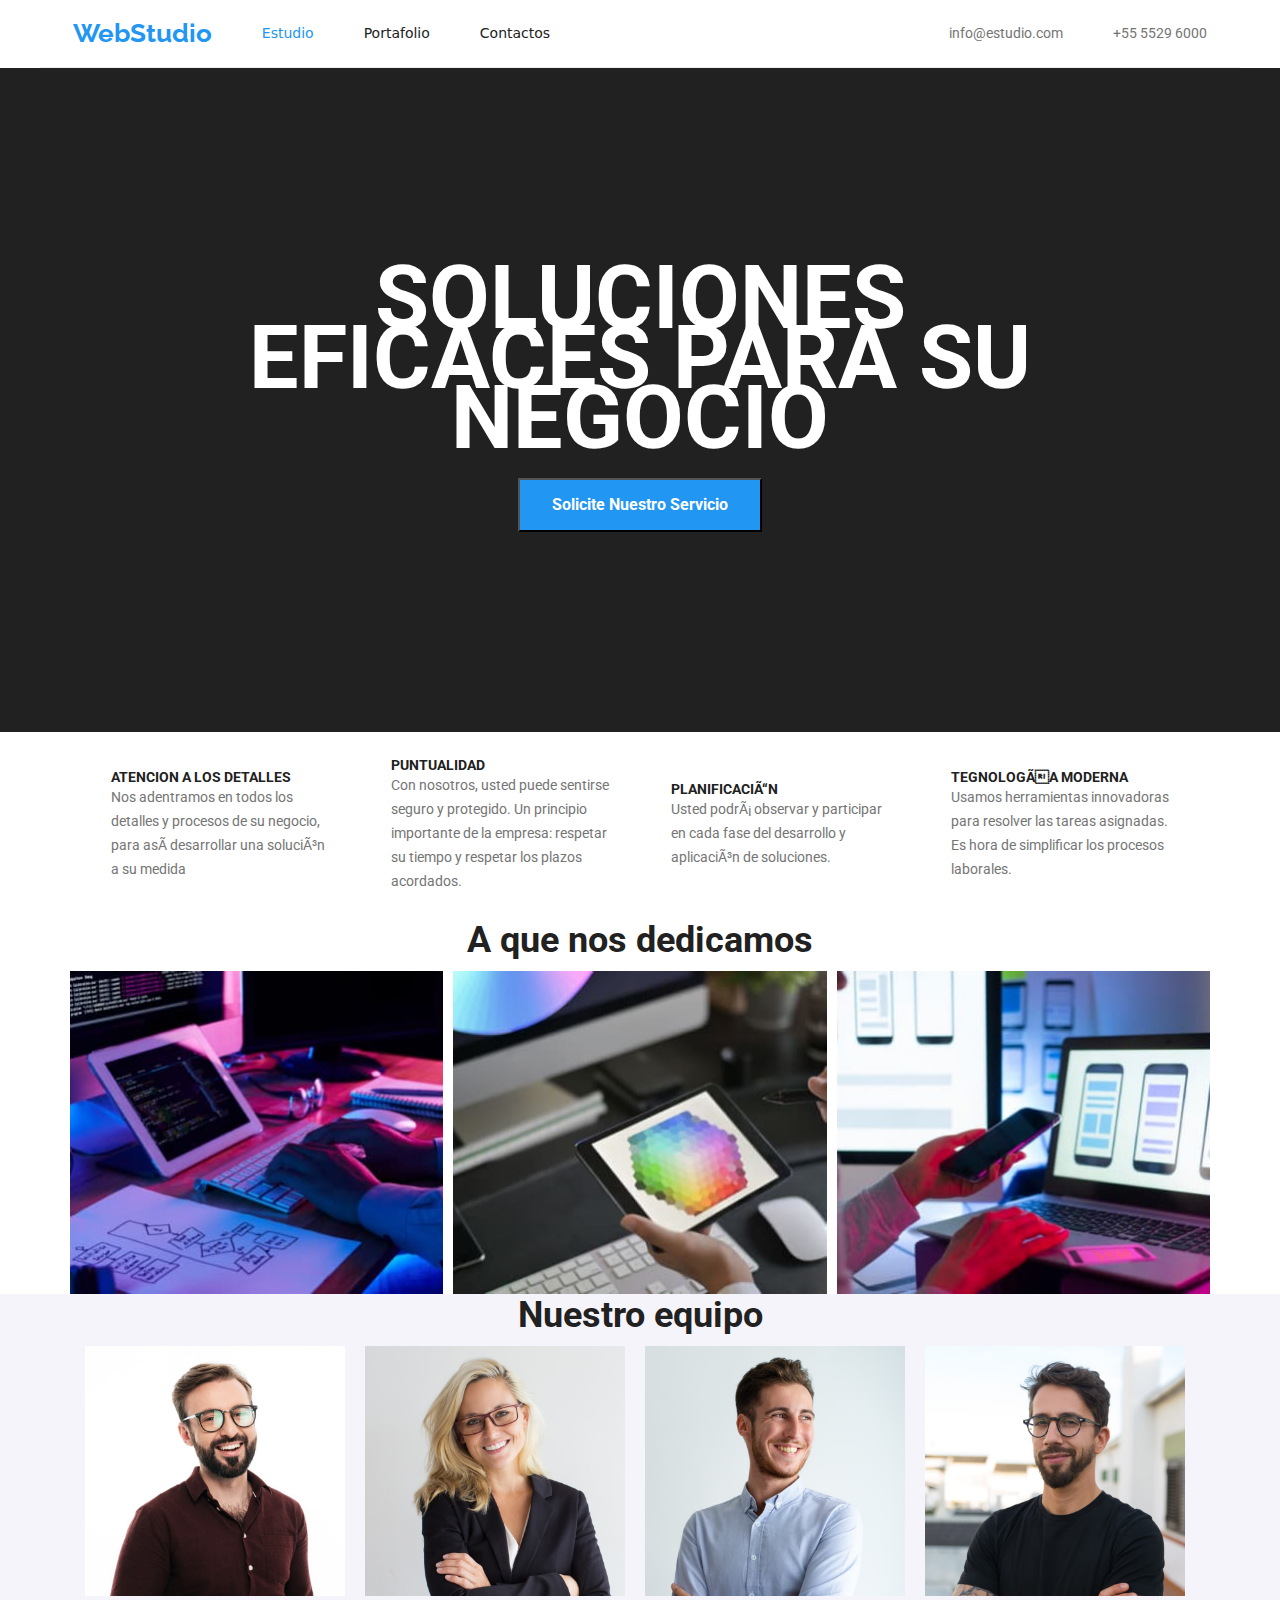
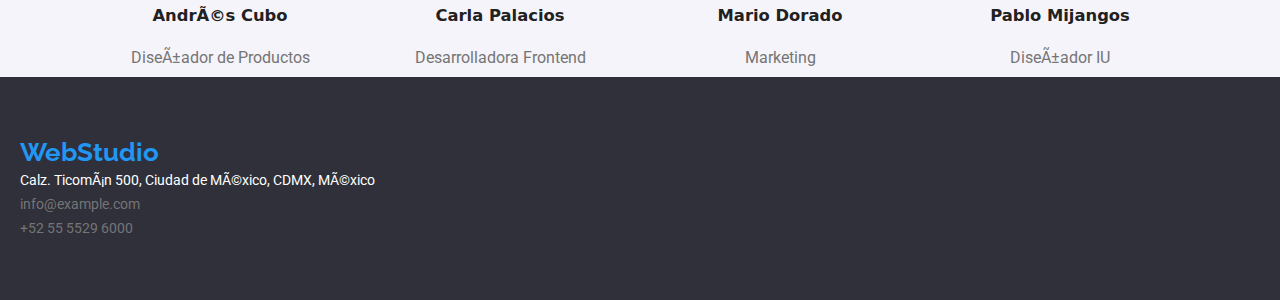
<file: index.html>
<!DOCTYPE html>
<html lang="en">
  <head>
    <meta charset="UTF -8" />
    <meta http-equiv="X-UA-Compatible" content="IE=edge">
    <meta name="viewport" content="width=device-widht,initial-scale=1.0" />
    <link rel="preconnect" href="https://fonts.googleapis.com">
<link rel="preconnect" href="https://fonts.gstatic.com" crossorigin>
<link href="https://fonts.googleapis.com/css2?family=Raleway:wght@700&display=swap" rel="stylesheet">
<link rel="preconnect" href="https://fonts.googleapis.com">
<link rel="preconnect" href="https://fonts.gstatic.com" crossorigin>
<link href="https://fonts.googleapis.com/css2?family=Raleway:wght@700&family=Roboto:wght@400;500;700;900&display=swap" rel="stylesheet">
<link rel="stylesheet" href="./css/styles.css" />
<link
    rel="stylesheet"
    href="https://cdnjs.cloudflare.com/ajax/libs/modern-normalize/1.0.0/modern-normalize.min.css"
  />
    <title>WebStudio</title>
  </head>
  <body>
    <header class="container section-header">
      <nav class="menu-main-list">
        <a class="sub-menu logo" href="http://127.0.0.1:5500/index.html">WebStudio</a>
        <ul class="menu list">
          <li class="sub-menu"><a class="header-link--selected" href="#">Estudio</a></li>
          <li class="sub-menu"><a href="./portafolio.html">Portafolio</a></li>
          <li class="sub-menu">Contactos</li>
        </ul>
      </nav>
      <ul class="menu list">        
        <li class="sub-menu"><a class="contacts-start" href="mailto:info@estudio.com">info@estudio.com</a></li>
        <li class="sub-menu"><a class="contacts-start" href="tel:+55 5529 6000">+55 5529 6000</a></li>
      </ul>
    </header>
    <main class="section-main">
        <section class="container section-title-main">
          <h1 class="title-main">SOLUCIONES EFICACES PARA SU NEGOCIO</h1>
          <input class="button-main" type="button" value="Solicite Nuestro Servicio">
        </section>
        <div>
        <section>
          <ul class="section-paragraphs-main list">
            <li class="paragraphs-main">
              <h3>ATENCION A LOS DETALLES</h3>
              <p>
                Nos adentramos en todos los detalles y procesos de su negocio,
                para así desarrollar una solución a su medida
              </p>
            </li>
            <li class="paragraphs-main">
              <h3>PUNTUALIDAD</h3>
              <p>
                Con nosotros, usted puede sentirse seguro y protegido. Un
                principio importante de la empresa: respetar su tiempo y
                respetar los plazos acordados.
              </p>
            </li>
            <li class="paragraphs-main">
              <h3>PLANIFICACIÓN</h3>
              <p>
                Usted podrá observar y participar en cada
                fase del desarrollo y aplicación de soluciones.
              </p>
            </li>
            <li class="paragraphs-main">
              <h3>TEGNOLOGÍA MODERNA</h3>
              <p>
                Usamos herramientas innovadoras para resolver las tareas
                asignadas. Es hora de simplificar los procesos laborales.
              </p>
            </li>
          </ul>
        </section>
      </div>
      <section class="section-definition">
        <h2 class="title-secundary">A que nos dedicamos</h2>
        <ul class="section-definition list">
          <li class="img-definition">
            <img
              src="./images/tabletaconcodigo.jpg"
              alt="imagen de tableta del menu"
              width="373.16px"
              height="auto"
            />
          </li>
          <li class="img-definition">
            <img
              src="./images/tabletconhexagono.jpg"
              alt="imagen de tableta con hexagono del menu"
              width="373.16px"
              height="auto"
            />
          </li>
          <li class="img-definition">
            <img
              src="./images/pcycelular.jpg"
              alt="imagen de pc y celular del menu"
              width="373.16px"
              height="auto"
            />
          </li>
        </ul>
      </section>
      <section class="section-team">
        <h2 class="title-team">Nuestro equipo</h2>
        <ul class="section-team list">
          <li class="img-team">
            <img
              src="./images/hombregafasbarbacamisa.jpg"
              alt="hombre gafas barba camisa parte del equipo"
              width="260px"
              height="auto"
            />
            <h3>Andrés Cubo</h3>
            <p>Diseñador de Productos</p>
          </li>
          <li class="img-team">
            <img
              src="./images/mujerrubiagafas.jpg"
              alt="mujer que hace parte del equipo"
              width="260px"
              height="auto"
            />
            <h3>Carla Palacios</h3>
            <p>Desarrolladora Frontend</p>
          </li>  
          <li class="img-team">
            <img
              src="./images/hombrecamisa.jpg"
              alt="hombrecamisapartedelequippo"
              width="260px"
              height="auto"
            />
            <h3>Mario Dorado</h3>
            <p>Marketing</p>
          </li>
          <li class="img-team">
            <img
              src="./images/hombregafascamisetanegra.jpg"
              alt="hombre camiseta parte del equipo"
              width="260px"
              height="auto"
            />
            <h3>Pablo Mijangos</h3>
            <p>Diseñador IU</p>
          </li>
        </ul>
      </section>
    </main>
    <footer class="section-footer">
        <a href="http://127.0.0.1:5500/index.html"> WebStudio</a>
      <address>
        Calz. Ticomán 500, Ciudad de México, CDMX, México
      <ul class="nav_contact list">
        <li><a class="mail-footer" href="mailto:info@example.com">info@example.com</a></li>
        <li><a class="tel-footer" href="tel:+52 55 5529 6000">+52 55 5529 6000</a></li>
      </address>
      </ul>
    </footer>
  </body>
</html>
</file>
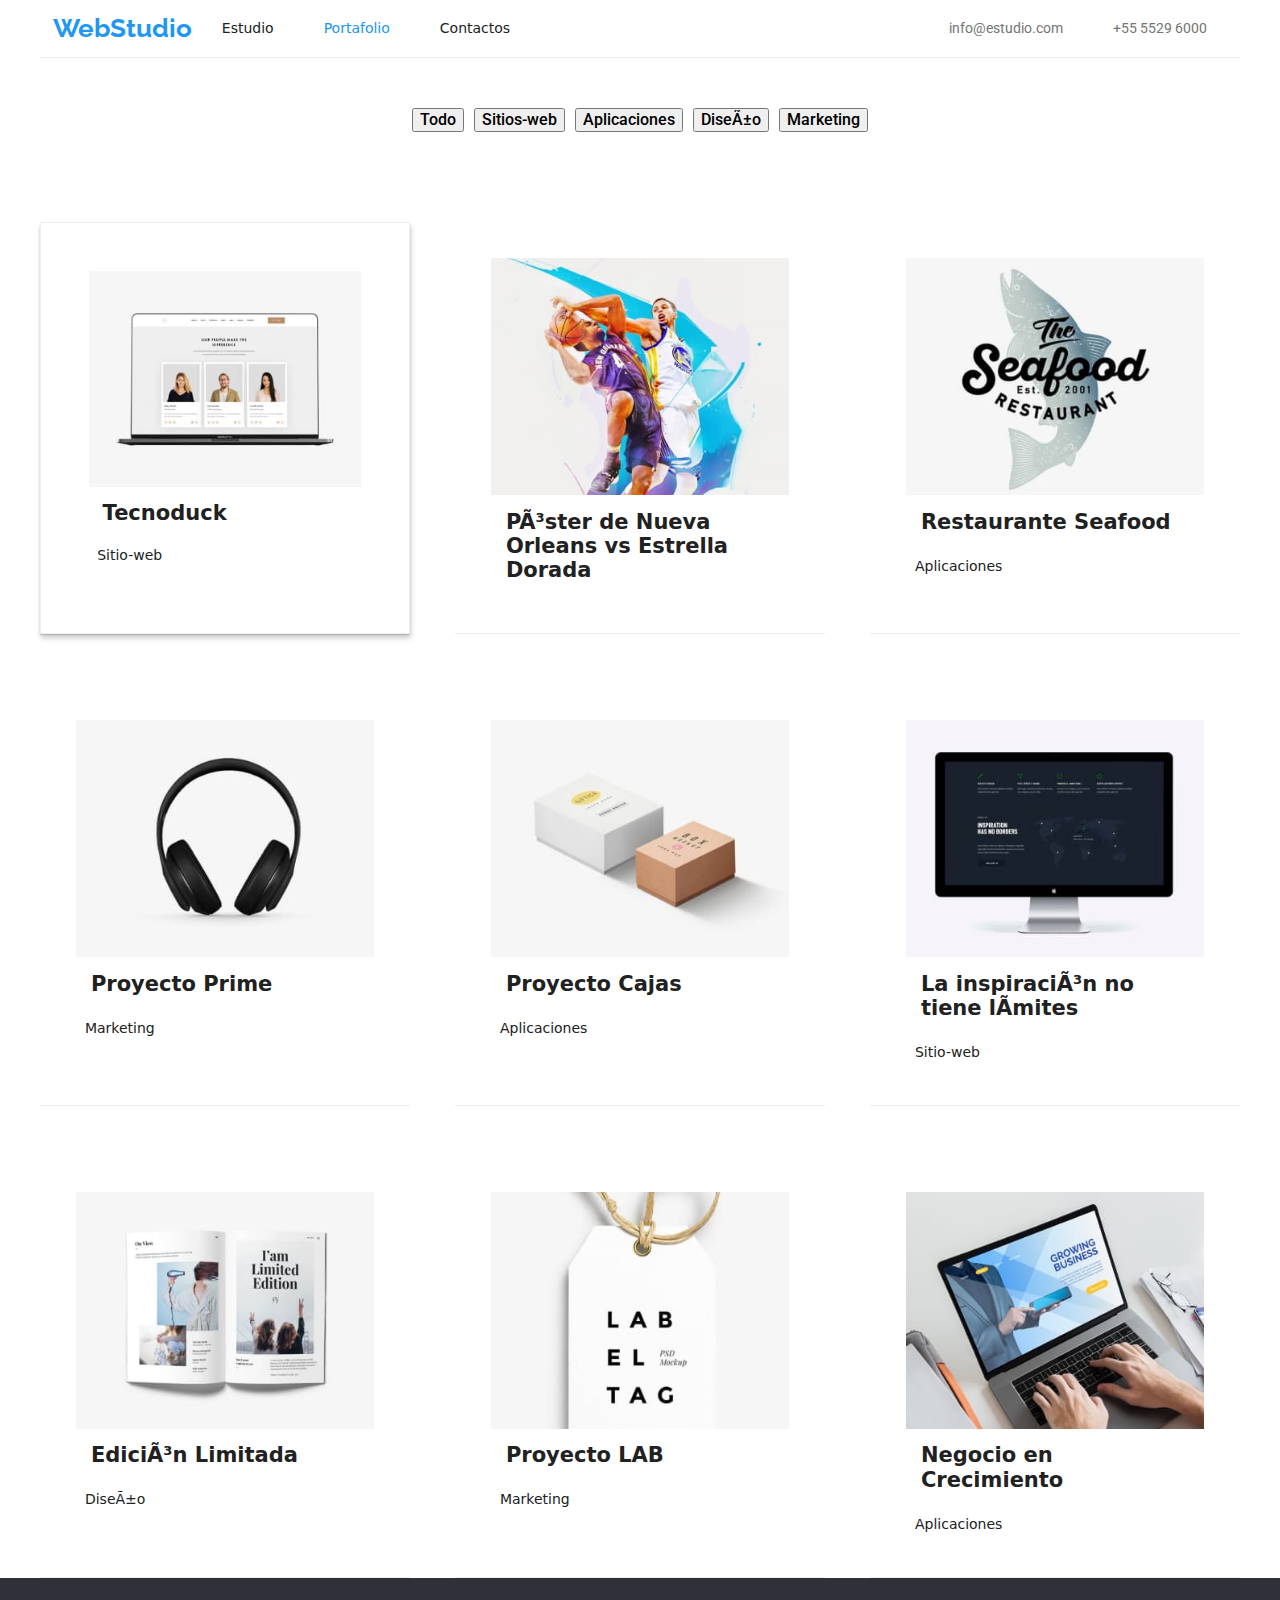
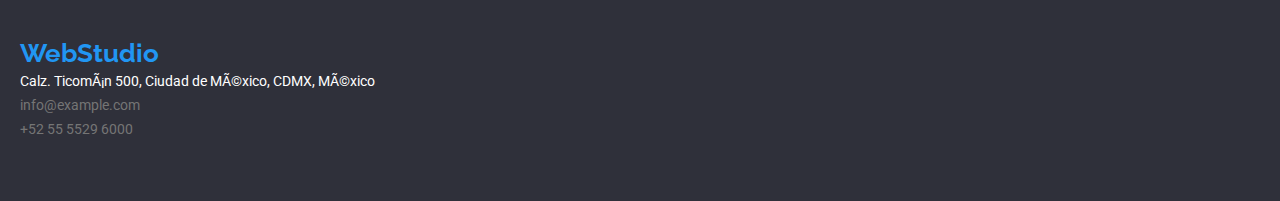
<file: portafolio.html>
<!DOCTYPE html>
<html lang="en">
  <head>
    <meta charset="UTF -8" />
    <meta http-equiv="X-UA-Compatible" content="IE=edge">
    <meta name="viewport" content="width=device-widht,initial-scale=1.0" />
    <link rel="stylesheet" href="./css/styles.css" />
    <link rel="preconnect" href="https://fonts.googleapis.com">
<link rel="preconnect" href="https://fonts.gstatic.com" crossorigin>
<link href="https://fonts.googleapis.com/css2?family=Raleway:wght@700&display=swap" rel="stylesheet">
<link rel="preconnect" href="https://fonts.googleapis.com">
<link rel="preconnect" href="https://fonts.gstatic.com" crossorigin>
<link href="https://fonts.googleapis.com/css2?family=Raleway:wght@700&family=Roboto:wght@400;500;700;900&display=swap" rel="stylesheet">
<link rel="stylesheet" href="./css/styles.css" />
<link
    rel="stylesheet"
    href="https://cdnjs.cloudflare.com/ajax/libs/modern-normalize/1.0.0/modern-normalize.min.css"
  />
    <title>WebStudio</title>
  </head>
  <body>
    <header class="container section-header">
      <nav class="menu-main-list">
        <a class="logo" href="http://127.0.0.1:5500/index.html">WebStudio</a>
        <ul class="menu list">
          <li class="sub-menu"><a href="./index.html">Estudio</a></li>
          <li class="sub-menu"><a class="header-link--selected" href="./portafolio.html">Portafolio</a></li>
          <li class="sub-menu">Contactos</li>
        </ul>
      </nav>
      <ul class="menu list">        
        <li class="sub-menu"><a class="contacts-start" href="mailto:info@estudio.com">info@estudio.com</a></li>
        <li class="sub-menu"><a class="contacts-start" href="tel:+55 5529 6000">+55 5529 6000</a></li>
      </ul>
    </header>
    <main class="container section-main">
      <section class="section-buttons-main">
        <ul class="list-buttons-main list">
          <li><input  class="buttons-main" type="button" value="Todo" /></li>
          <li><input  class="buttons-main" type="button" value="Sitios-web" /></li>
          <li><input  class="buttons-main" type="button" value="Aplicaciones" /></li>
          <li><input  class="buttons-main" type="button" value="Diseño" /></li>
          <li><input  class="buttons-main" type="button" value="Marketing" /></li>
        </ul>
      </section>
      <div>
        <section class="section-cards">
          <ul class="cards-portafolio list">
            <li class="img-card-first">
            <img src="./images/computer.jpg" 
            alt="un computador"
            width="300px"
            height="auto">
              <h2>Tecnoduck</h2>
              <p>Sitio-web</p>
            </li>
            <li class="img-card">
              <img src="./images/bascketball.jpg" 
              alt="dos hombres jugando balonvesto"
              width="300px"
              height="auto"> 
              <h2>Póster de Nueva Orleans vs Estrella Dorada</h2>
              </li>
            <li class="img-card">
              <img src="./images/fish-restaurant.jpg" 
              alt="logo de restaurante de pescado"
              width="300px"
              height="auto">
              <h2>Restaurante Seafood</h2>
              <p>Aplicaciones</p></li>
            <li class="img-card">
              <img src="./images/earphones.jpg" 
              alt="auriculares"
              width="300px"
              height="auto">
              <h2>Proyecto Prime</h2>
              <p>Marketing</p></li>
            <li class="img-card">
              <img src="./images/boxes.jpg" alt="cajas"
              width="300px"
              height="auto">
              <h2>Proyecto Cajas</h2>
              <p>Aplicaciones</p></li>
            <li class="img-card">
              <img src="./images/computer-based.jpg" 
              alt="computador con base"
              width="300px"
              height="auto">
              <h2>La inspiración no tiene límites</h2>
              <p>Sitio-web</p></li>
            <li class="img-card">
              <img src="./images/magazine.jpg" 
              alt="revista"
              width="300px"
              height="auto">
              <h2>Edición Limitada</h2>
              <p>Diseño</p></li>
            <li class="img-card">
              <img src="./images/label.jpg" 
              alt="etiqueta"
              width="300px"
              height="auto">
              <h2>Proyecto LAB</h2>
              <p>Marketing</p></li>
            <li class="img-card">
              <img src="./images/computer-in-use.jpg" 
              alt="computador en uso"
              width="300px"
              height="auto">
              <h2>Negocio en Crecimiento</h2>
              <p>Aplicaciones</p></li>
          </ul>
        </section>
      </div>
    </main>
    <footer class="section-footer">
      <a class="logo" href="http://127.0.0.1:5500/index.html"> WebStudio</a>
    <address>
      Calz. Ticomán 500, Ciudad de México, CDMX, México
    <ul class="nav-contact list">
      <li><a class="mail-footer" href="mailto:info@example.com">info@example.com</a></li>
      <li><a class="tel-footer" href="tel:+52 55 5529 6000">+52 55 5529 6000</a></li>
    </address>
    </ul>
  </footer>
  </body>
</html>
</file>
<file: css/styles.css>
:root {
  --primary-text-color: #212121;
  --secondary-text-color: #757575;
  --accent-color: #2196f3;
  --primary-background-color: #ffffff;
  --secondary-background-color: #2f303a;
}

body {
  font-family: 'Roboto';
  font-size: 14px;
  color: var(--primary-text-color);
  background-color: var(--primary-background-color);
  font-family: 'Roboto', sans-serif;
}
h1,
h2,
h3,
h4,
h5,
h6,
p,
ul {
  margin: 0;
}
html {
  box-sizing: border-box;
}
*,
*::before,
*::after {
  box-sizing: inherit;
}
img {
  display: block;
  max-width: 100%;
  height: auto;
}
address {
  font-style: normal;
}
.link {
  text-decoration: none;
  color: inherit;
}
.list {
  list-style: none;
  padding: 0;
  margin: 0;
}
.header-link--selected {
  color: #2196f3;
  width: 145px;
  height: 35px;
}
a {
  color: currentColor;
  text-decoration: none;
}
.contacts-start {
  color: #757575;
  font-family: 'roboto';
  font-style: normal;
  font-weight: 500px;
  font-size: 14px;
  line-height: 16.41px;
}
.contacts-start:hover {
  color: #2196f3;
}
.logo {
  color: #2196f3;
  font-family: 'Raleway';
  font-style: normal;
  font-weight: 700;
}

.button-main {
  color: #ffffff;
  background-color: #2196f3;
  font-family: 'roboto';
  font-style: normal;
  font-weight: 700;
  font-size: 16px;
  line-height: 30px;
  text-align: center;
}
.button-main:hover {
  color: #ffffff;
  background-color: #2196f3;
  cursor: pointer;
}
.section-title-main {
  color: #ffffff;
  font-family: 'roboto';
  font-weight: 900;
  font-size: 44px;
  line-height: 60px;
  background-color: #212121;
  text-align: center;
}
.list-buttons-main {
  text-align: center;
}
.buttons-main {
  font-family: 'roboto';
  font-weight: 500;
  font-size: 16px;
  text-align: center;
  text-decoration: none;
}
.buttons-main:hover {
  color: var(--primary-background-color);
  background-color: #2196f3;
  text-align: center;
  cursor: pointer;
}
.section-paragraphs-main h3 {
  color: #212121;
  font-family: 'roboto';
  font-style: normal;
  font-weight: 700;
  font-size: 14px;
  line-height: 16px;
}
.section-paragraphs-main p {
  color: #757575;
  font-family: 'roboto';
  font-style: normal;
  font-weight: 400;
  font-size: 14px;
  line-height: 24px;
}
.title-secundary {
  color: #212121;
  font-family: 'roboto';
  font-style: normal;
  font-weight: 700;
  font-size: 36px;
  line-height: 42px;
  text-align: center;
}
.title-team {
  color: #212121;
  font-family: 'roboto';
  font-style: normal;
  font-weight: 700;
  font-size: 36px;
  line-height: 42px;
  text-align: center;
}
.section-team p {
  color: #757575;
  font-family: 'roboto';
  font-style: normal;
  font-weight: 400;
  font-size: 16px;
  line-height: 19px;
}
.paragraphs-portafolio p {
  color: #757575;
  font-family: 'roboto';
  font-style: normal;
  font-weight: 400;
  font-size: 16px;
  line-height: 30px;
}
footer {
  background-color: #2f303a;
}
a[href="http://127.0.0.1:5500/index.html"]
{
  color: #2196f3;
  font-family: 'Raleway';
  font-style: normal;
  font-weight: 700;
  font-size: 26px;
  line-height: 31px;
}
address {
  color: #ffffff;
  font-family: 'roboto';
  font-style: normal;
  font-weight: 400;
  font-size: 14px;
  line-height: 24px;
}
.mail-footer {
  color: #757575;
  font-family: 'roboto';
  font-style: normal;
  font-weight: 400;
  font-size: 14px;
  line-height: 24px;
}
.mail-footer:hover {
  color: #2196f3;
}
.tel-footer {
  color: #757575;
  font-family: 'roboto';
  font-style: normal;
  font-weight: 400;
  font-size: 14px;
  line-height: 24px;
}
.tel-footer:hover {
  color: #2196f3;
  cursor: pointer;
}
.container {
  width: 1200px;
  margin: 0 auto;
}
.section-header {
  width: 1200px;
  padding: 1%;
}
.section-header {
  display: flex;
  flex-wrap: wrap;
  gap: 10px;
  justify-content: space-between;
  align-items: center;
  border-bottom-width: 1px;
  border-bottom-style: solid;
  border-bottom-color: #ececec;
}
.menu-main-list {
  display: flex;
  flex-wrap: wrap;
  gap: 10px;
  justify-content: center;
  align-items: center;
}
.menu {
  display: flex;
  flex-wrap: wrap;
  gap: 10px;
}
.sub-menu {
  padding: 5px 20px;
}
.section-title-main {
  width: 100%;
  display: flex;
  flex-wrap: wrap;
  gap: 10px;
  flex-direction: row;
  justify-content: center;
  align-items: center;
  padding: 200px 180px;
}
.button-main {
  display: flex;
  justify-content: center;
  align-items: center;
  padding: 10px 32px;
  margin-top: 20px;
  gap: 10px;
}
.section-paragraphs-main {
  width: 100%;
  display: flex;
  flex-wrap: wrap;
  gap: 10px;
  justify-content: center;
  align-items: center;
}
.paragraphs-main {
  width: 270px;
  justify-content: center;
  align-items: center;
  padding: 2%;
}
.section-definition {
  width: 100%;
}
.section-definition {
  display: flex;
  flex-wrap: wrap;
  gap: 10px;
  justify-content: center;
  align-items: center;
}
.img-definition {
  width: 373.16px;
}
.section-team {
  width: 100%;
  background-color: #f5f4fa;
}
.section-team {
  display: flex;
  flex-wrap: wrap;
  gap: 10px;
  justify-content: center;
}
.img-team {
  width: 270px;
}
.img-team h3 {
  text-align: center;
  padding: 4%;
}
.img-team p {
  text-align: center;
  padding: 4%;
}
.section-buttons-main {
  width: 100%;
}
.list-buttons-main {
  display: flex;
  flex-wrap: wrap;
  gap: 10px;
  justify-content: center;
  align-items: end;
  padding: 4%;
  margin: 2px;
}
.section-cards {
  width: 1200px;
}
.cards-portafolio {
  display: flex;
  flex-wrap: wrap;
  gap: 10px;
  justify-content: space-between;
}
.img-card-first {
  width: 370px;
  border: 1px solid #eeeeee;
  box-shadow: 0px 1px 1px rgba(0, 0, 0, 0.12), 0px 4px 4px rgba(0, 0, 0, 0.06),
    1px 4px 6px rgba(0, 0, 0, 0.16);
  text-align: center;
  padding: 4%;
  margin-top: 40px;
}
.img-card-first h2 {
  text-align: left;
  padding: 5%;
}
.img-card-first p {
  text-align: left;
  padding: 3%;
}
.img-card {
  width: 370px;
  background: #ffffff;
  border-bottom-width: 1px;
  border-bottom-style: solid;
  border-bottom-color: #eeeeee;
  text-align: center;
  padding: 3%;
  margin-top: 40px;
}
.img-card h2 {
  text-align: left;
  padding: 5%;
}
.img-card p {
  text-align: left;
  padding: 3%;
}
.section-footer {
  padding: 60px 20px;
}
</file>
